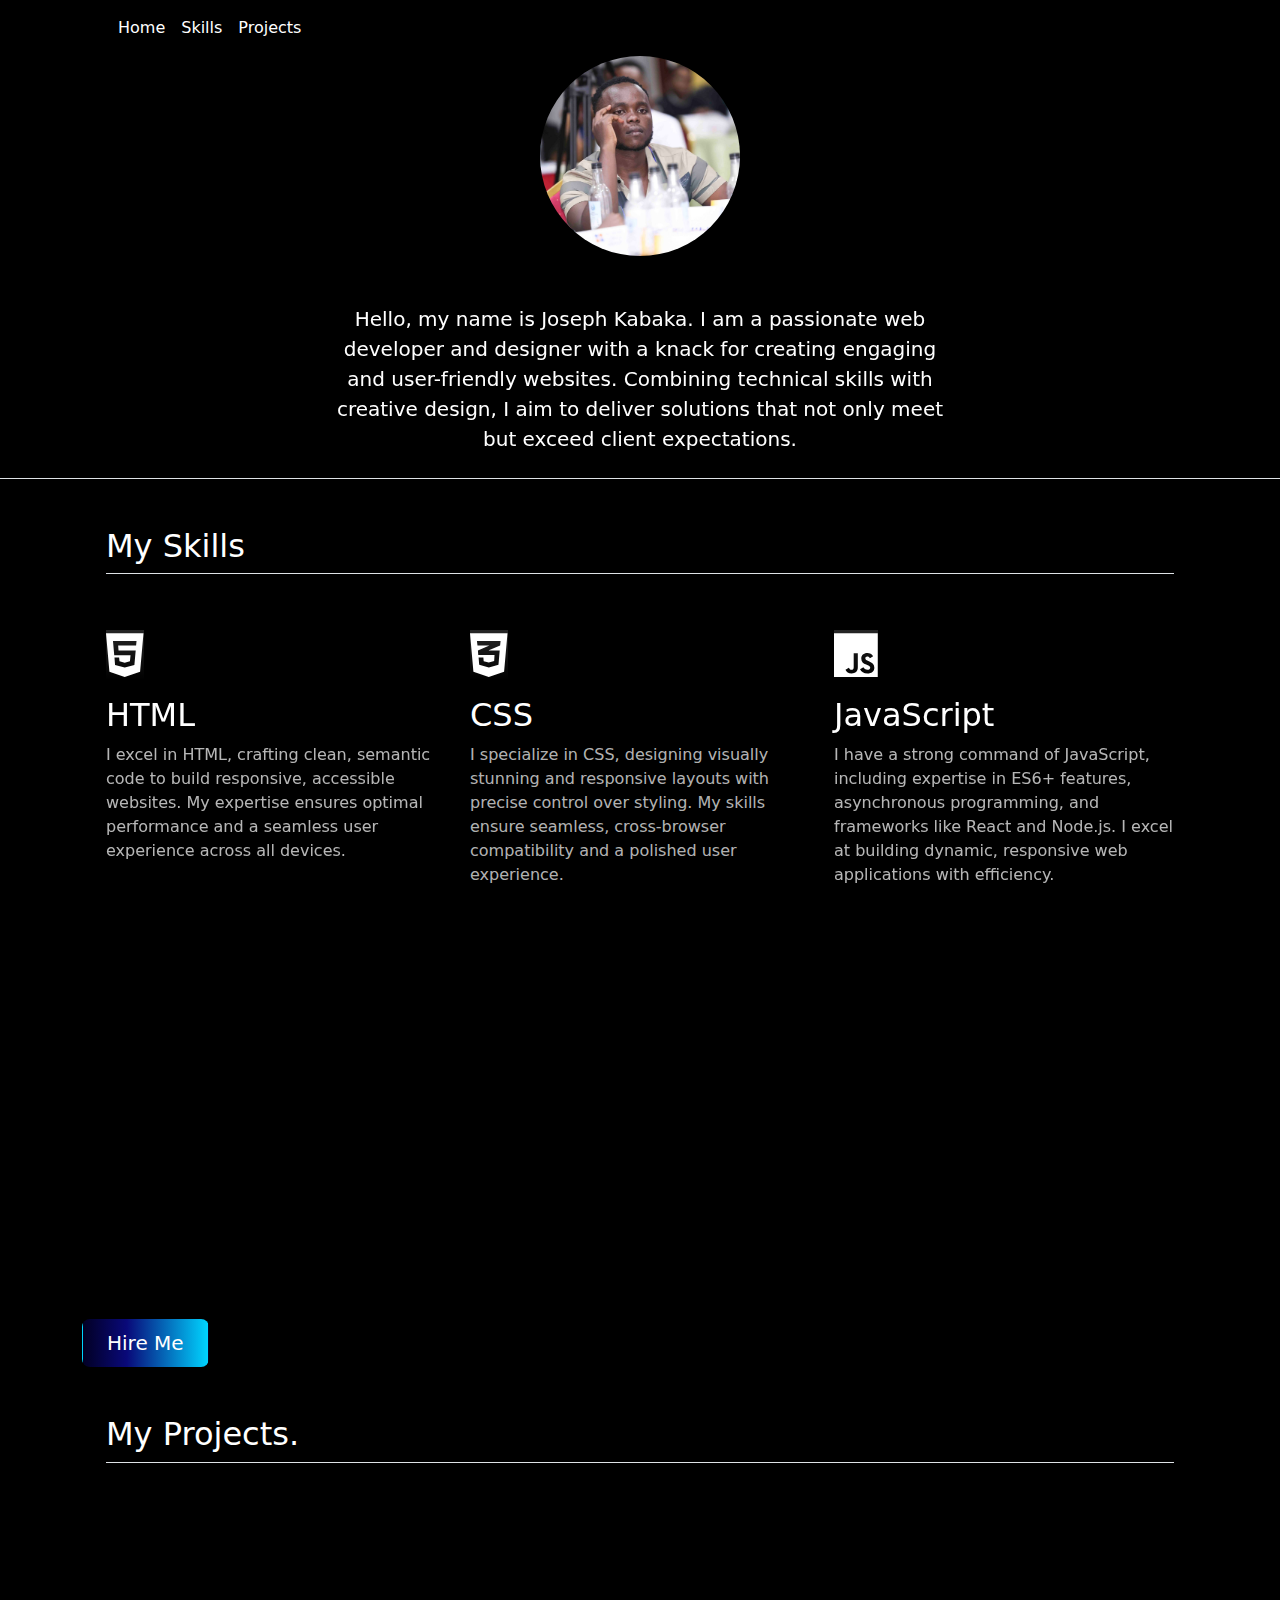
<file: index.html>
<!DOCTYPE html>
<html lang="en">
<head>
    <meta charset="UTF-8">
    
    <meta name="viewport" content="width=device-width, initial-scale=1.0">
    <link rel="stylesheet" href="https://cdnjs.cloudflare.com/ajax/libs/font-awesome/6.6.0/css/all.min.css" 
    integrity="sha512-Kc323vGBEqzTmouAECnVceyQqyqdsSiqLQISBL29aUW4U/M7pSPA/gEUZQqv1cwx4OnYxTxve5UMg5GT6L4JJg==" 
    crossorigin="anonymous" referrerpolicy="no-referrer" />
    <link rel=" icon" href="favicon.svg" type="image/svg+xml">
    <title>JosephKabaka</title>
    <link href="https://cdn.jsdelivr.net/npm/bootstrap@5.3.3/dist/css/bootstrap.min.css" rel="stylesheet" integrity="sha384-QWTKZyjpPEjISv5WaRU9OFeRpok6YctnYmDr5pNlyT2bRjXh0JMhjY6hW+ALEwIH" crossorigin="anonymous">
    
    <script src="https://cdn.jsdelivr.net/npm/bootstrap@5.3.3/dist/js/bootstrap.bundle.min.js" integrity="sha384-YvpcrYf0tY3lHB60NNkmXc5s9fDVZLESaAA55NDzOxhy9GkcIdslK1eN7N6jIeHz" crossorigin="anonymous"></script>
    <link href="https://unpkg.com/aos@2.3.1/dist/aos.css" rel="stylesheet">
    <link rel="stylesheet" href="style.css">
    
</head>
<body>
  <!-- navigation -->
    <div class="container ">
  <nav class="navbar navbar-expand-lg bg-body-transparent  text-primary nav-makeover">
  <div class="container-fluid  ">
    <a class="navbar-brand " href="#" style="color: white;"><i class="fa-solid fa-laptop" style="color: #ffffff;"></i></a>
    <button class="navbar-toggler" type="button" data-bs-toggle="collapse" data-bs-target="#navbarTogglerDemo02" aria-controls="navbarTogglerDemo02" aria-expanded="false" aria-label="Toggle navigation">
      <span ><i class="fa-solid fa-bars" style="color: #ffffff;"></i></span>
    </button>
    <div class="collapse navbar-collapse" id="navbarTogglerDemo02">
      <ul class="navbar-nav me-auto mb-2 mb-lg-0" style="color: white;">
        <li class="nav-item">
          <a class="nav-link active " aria-current="page" href="#" style="color: white;">Home</a>
        </li>
        <li class="nav-item">
          <a class="nav-link " href="./skills.html" style="color: white;">Skills</a>
        </li>
        <li class="nav-item">
          <a class="nav-link " href="./projects.html" style="color: white;">Projects</a>
        </li>
      </ul>
     
    </div>
  </div>
</nav>
</div>

<!-- introduction -->
 
<div class="container" style="overflow: hidden;">
  <!-- <div class="overflow-hidden" style="max-height: 30vh;"> -->
    <div class="container-fluid px-5 d-flex justify-content-center profilePic" style="height: 200px ; width: 200px; border-radius: 50%; background-image: url('JosephProfile.jpg');background-position: center;background-size: cover;background-repeat: no-repeat;" data-aos="fade-up" data-aos-duration="1500">
      
    </div>
  </div>
  <div class="px-4 pt-5  text-center border-bottom"  data-aos="fade-up" data-aos-duration="1500">
    
    <div class="col-lg-6 mx-auto">
      <p class="lead mb-4" style="color: white;">Hello, my name is Joseph Kabaka. I am a passionate web developer and designer with a knack for creating engaging and user-friendly websites. Combining technical skills with creative design, I aim to deliver solutions that not only meet but exceed client expectations.</p>

    </div>

  </div> 
</div>

<!-- my skills -->

<div class="container" style="overflow-x: hidden;">
  <div class="container px-4 py-5" id="featured-3">
    <h2 class="pb-2 border-bottom" style="color: white;">My Skills</h2>
    <div class="row g-4 py-5 row-cols-1 row-cols-lg-3" style="overflow-x: hidden;">
      <div class="feature col" data-aos="fade-right" data-aos-duration="1500">
        <div class="feature-icon d-inline-flex align-items-center justify-content-center  bg-gradient fs-2 mb-3">
          <svg xmlns="http://www.w3.org/2000/svg" height="50" viewBox="0 0 384 512"><!--!Font Awesome Free 6.6.0 by @fontawesome - https://fontawesome.com License - https://fontawesome.com/license/free Copyright 2024 Fonticons, Inc.--><path fill="#ffffff" d="M0 32l34.9 395.8L191.5 480l157.6-52.2L384 32H0zm308.2 127.9H124.4l4.1 49.4h175.6l-13.6 148.4-97.9 27v.3h-1.1l-98.7-27.3-6-75.8h47.7L138 320l53.5 14.5 53.7-14.5 6-62.2H84.3L71.5 112.2h241.1l-4.4 47.7z"/></svg>
        </div>
        <h3 class="fs-2 " style="color: white;">HTML</h3>
        <p style="color: rgba(255, 255, 255, 0.715);">I excel in HTML, crafting clean, semantic code to build responsive, accessible websites. My expertise ensures optimal performance and a seamless user experience across all devices.</p>
        <!-- <a href="#" class="icon-link">
          Call to action
          <svg class="bi"><use xlink:href="#chevron-right"></use></svg>
        </a> -->
      </div>
      <div class="feature col">
        <div class="feature-icon d-inline-flex align-items-center justify-content-center bg-gradient fs-2 mb-3">
          <svg xmlns="http://www.w3.org/2000/svg" height="50" viewBox="0 0 384 512"><!--!Font Awesome Free 6.6.0 by @fontawesome - https://fontawesome.com License - https://fontawesome.com/license/free Copyright 2024 Fonticons, Inc.--><path fill="#ffffff" d="M0 32l34.9 395.8L192 480l157.1-52.2L384 32H0zm313.1 80l-4.8 47.3L193 208.6l-.3 .1h111.5l-12.8 146.6-98.2 28.7-98.8-29.2-6.4-73.9h48.9l3.2 38.3 52.6 13.3 54.7-15.4 3.7-61.6-166.3-.5v-.1l-.2 .1-3.6-46.3L193.1 162l6.5-2.7H76.7L70.9 112h242.2z"/></svg>
        </div>
        <h3 class="fs-2 " style="color: #ffffff;">CSS</h3>
        <p style="color:rgba(255, 255, 255, 0.715) ;">I specialize in CSS, designing visually stunning and responsive layouts with precise control over styling. My skills ensure seamless, cross-browser compatibility and a polished user experience.</p>
        <!-- <a href="#" class="icon-link">
          Call to action
          <svg class="bi"><use xlink:href="#chevron-right"></use></svg>
        </a> -->
      </div>
      <div class="feature col" data-aos="fade-left" data-aos-duration="1500">
        <div class="feature-icon d-inline-flex align-items-center justify-content-center  bg-gradient fs-2 mb-3">
          <svg xmlns="http://www.w3.org/2000/svg" height="50" viewBox="0 0 448 512"><!--!Font Awesome Free 6.6.0 by @fontawesome - https://fontawesome.com License - https://fontawesome.com/license/free Copyright 2024 Fonticons, Inc.--><path fill="#ffffff" d="M0 32v448h448V32H0zm243.8 349.4c0 43.6-25.6 63.5-62.9 63.5-33.7 0-53.2-17.4-63.2-38.5l34.3-20.7c6.6 11.7 12.6 21.6 27.1 21.6 13.8 0 22.6-5.4 22.6-26.5V237.7h42.1v143.7zm99.6 63.5c-39.1 0-64.4-18.6-76.7-43l34.3-19.8c9 14.7 20.8 25.6 41.5 25.6 17.4 0 28.6-8.7 28.6-20.8 0-14.4-11.4-19.5-30.7-28l-10.5-4.5c-30.4-12.9-50.5-29.2-50.5-63.5 0-31.6 24.1-55.6 61.6-55.6 26.8 0 46 9.3 59.8 33.7L368 290c-7.2-12.9-15-18-27.1-18-12.3 0-20.1 7.8-20.1 18 0 12.6 7.8 17.7 25.9 25.6l10.5 4.5c35.8 15.3 55.9 31 55.9 66.2 0 37.8-29.8 58.6-69.7 58.6z"/></svg>
        </div>
        <h3 class="fs-2 " style="color: #ffffff;">JavaScript</h3>
        <p style="color:rgba(255, 255, 255, 0.715) ;">I have a strong command of JavaScript, including expertise in ES6+ features, asynchronous programming, and frameworks like React and Node.js. I excel at building dynamic, responsive web applications with efficiency.</p>
        <!-- <a href="#" class="icon-link">
          Call to action
          <svg class="bi"><use xlink:href="#chevron-right"></use></svg>
        </a> -->
      </div>
      <div class="feature col" data-aos="fade-left" data-aos-duration="1500">
        <div class="feature-icon d-inline-flex align-items-center justify-content-center  bg-gradient fs-2 mb-3">
          <svg xmlns="http://www.w3.org/2000/svg" height="50" viewBox="0 0 448 512"><path fill="#ffffff" d="M224 508c-6.7 0-13.5-1.8-19.4-5.2l-61.7-36.5c-9.2-5.2-4.7-7-1.7-8 12.3-4.3 14.8-5.2 27.9-12.7 1.4-.8 3.2-.5 4.6 .4l47.4 28.1c1.7 1 4.1 1 5.7 0l184.7-106.6c1.7-1 2.8-3 2.8-5V149.3c0-2.1-1.1-4-2.9-5.1L226.8 37.7c-1.7-1-4-1-5.7 0L36.6 144.3c-1.8 1-2.9 3-2.9 5.1v213.1c0 2 1.1 4 2.9 4.9l50.6 29.2c27.5 13.7 44.3-2.4 44.3-18.7V167.5c0-3 2.4-5.3 5.4-5.3h23.4c2.9 0 5.4 2.3 5.4 5.3V378c0 36.6-20 57.6-54.7 57.6-10.7 0-19.1 0-42.5-11.6l-48.4-27.9C8.1 389.2 .7 376.3 .7 362.4V149.3c0-13.8 7.4-26.8 19.4-33.7L204.6 9c11.7-6.6 27.2-6.6 38.8 0l184.7 106.7c12 6.9 19.4 19.8 19.4 33.7v213.1c0 13.8-7.4 26.7-19.4 33.7L243.4 502.8c-5.9 3.4-12.6 5.2-19.4 5.2zm149.1-210.1c0-39.9-27-50.5-83.7-58-57.4-7.6-63.2-11.5-63.2-24.9 0-11.1 4.9-25.9 47.4-25.9 37.9 0 51.9 8.2 57.7 33.8 .5 2.4 2.7 4.2 5.2 4.2h24c1.5 0 2.9-.6 3.9-1.7s1.5-2.6 1.4-4.1c-3.7-44.1-33-64.6-92.2-64.6-52.7 0-84.1 22.2-84.1 59.5 0 40.4 31.3 51.6 81.8 56.6 60.5 5.9 65.2 14.8 65.2 26.7 0 20.6-16.6 29.4-55.5 29.4-48.9 0-59.6-12.3-63.2-36.6-.4-2.6-2.6-4.5-5.3-4.5h-23.9c-3 0-5.3 2.4-5.3 5.3 0 31.1 16.9 68.2 97.8 68.2 58.4-.1 92-23.2 92-63.4z"/></svg>
        </div>
        <h3 class="fs-2 " style="color: #ffffff;">NodeJS</h3>
        <p style="color:rgba(255, 255, 255, 0.715) ;">I am learning Node.js and Express.js to become a full-stack developer. I am building skills in server-side scripting, REST API development, middleware, authentication, database integration, and optimizing performance for scalable web applications.</p>
        <!-- <a href="#" class="icon-link">
          Call to action
          <svg class="bi"><use xlink:href="#chevron-right"></use></svg>
        </a> -->
      </div>
    </div>
  </div>
  <div class="d-grid gap-2 d-md-flex justify-content-md-start">
    <button id="hireMeBtn" type="button" class="btn  btn-lg px-4 me-md-2" style="background: linear-gradient(90deg, rgba(2,0,36,1) 0%, rgba(9,9,121,1) 35%, rgba(0,212,255,1) 100%); color: white;"> Hire Me</button>
    <script>
      document.getElementById("hireMeBtn").addEventListener("click",function ()
      {
        window.location.href="./contactMe.html";
      });
    </script>
    
</div>

<!-- Projects -->
<div  class="container col-xxl-8 px-4 py-5" style="overflow-x: hidden;" >
  <h2 class="pb-2 border-bottom" style="color: white;">My Projects.</h2>

  <!-- TourAgency -->

  <div class="row flex-lg-row-reverse align-items-center g-5 py-5" data-aos="fade-right" data-aos-duration="1500">
    <h4 class="pb-2 " style="color: white;"><i class="fa-solid fa-plane"></i>  Tour Agency</h4>
    <div class="col-lg-6">
      
      <p class="lead" style="color:rgba(255, 255, 255, 0.715) ;">
        
        Tika Tours offers an exceptional travel experience with customized packages, exciting destinations, and expert guides. Our user-friendly website highlights exclusive deals, customer reviews, local attractions, and easy online booking. Explore with Tika Tours!</p>
      <div class="d-grid gap-2 d-md-flex justify-content-md-start">
        <button id="tikaToursBtn" type="button" class="btn  btn-lg px-4 me-md-2" style="background: linear-gradient(90deg, rgba(2,0,36,1) 0%, rgba(9,9,121,1) 35%, rgba(0,212,255,1) 100%); color: white;"> Find Out</button>
        <script>
          document.getElementById("tikaToursBtn").addEventListener("click",function ()
          {
            window.location.href="https://josephkabaka.github.io/TikaTours/";
          });
        </script>
      </div>
    </div>
    <div class="col-10 col-sm-8 col-lg-6">
      <img src="fiveZebra.jpg" class="d-block mx-lg-auto img-fluid" alt="diceGame Images" width="100%" height="100%" loading="lazy">
    </div>

  </div>
         <!-- Hotel website -->
         <div class="row flex-lg-row-reverse align-items-center g-5 py-5" data-aos="fade-left" data-aos-duration="1500">
          <h4 class="pb-2 " style="color: white;"><i class="fa-solid fa-hotel" style="color: #ffffff;"></i>  Hotel Website</h4>
          <div class="col-lg-6">
            
            <p class="lead" style="color:rgba(255, 255, 255, 0.715) ;">
              
              The hotel website offers a seamless booking experience with detailed room descriptions, high-quality images, and customer reviews. It also features a user-friendly interface that highlights amenities, special offers, and local attractions.</p>
            <div class="d-grid gap-2 d-md-flex justify-content-md-start">
              <button id="hotelBtn" type="button" class="btn  btn-lg px-4 me-md-2" style="background: linear-gradient(90deg, rgba(2,0,36,1) 0%, rgba(9,9,121,1) 35%, rgba(0,212,255,1) 100%); color: white;"> Find Out</button>
              <script>
                document.getElementById("hotelBtn").addEventListener("click",function ()
                {
                  window.location.href="https://josephkabaka.github.io/newHotelSiteBot/";
                });
              </script>
            </div>
          </div>
          <div class="col-10 col-sm-8 col-lg-6">
            <img src="pool.jpg" class="d-block mx-lg-auto img-fluid" alt="diceGame Images" width="100%" height="100%" loading="lazy">
          </div>
      
        </div>
        <!-- calculatorProject -->

        <!-- weatherApp -->
        <div class="row flex-lg-row-reverse align-items-center g-5 py-5" data-aos="fade-right" data-aos-duration="1500">
          <h4 class="pb-2 " style="color: white;"><i class="fa-solid fa-poo-storm" style="color: #ffffff;"></i> Find Your Weather Site</h4>

          <div class="col-lg-6">
            
            <p class="lead" style="color:rgba(255, 255, 255, 0.715) ;">
              The weather web app offers real-time updates on local and global weather conditions. With a user-friendly interface, users can input a city name to retrieve recorded weather data, including temperature, humidity, and wind speed. The app also provides radar maps and alerts for severe weather events. Customizable features allow users to save favorite locations, enhancing daily planning and awareness of changing weather patterns. Its goal is to keep users informed and prepared, no matter where they are</p>
            <div class="d-grid gap-2 d-md-flex justify-content-md-start">
              <button id="diceBtn" type="button" class="btn  btn-lg px-4 me-md-2" style="background: linear-gradient(90deg, rgba(2,0,36,1) 0%, rgba(9,9,121,1) 35%, rgba(0,212,255,1) 100%); color: white;"> Find Out</button>
              <script>
                document.getElementById("diceBtn").addEventListener("click",function ()
                {
                  window.location.href="https://josephkabaka.github.io/newWeatherAppBot/";
                });
              </script>
            </div>
          </div>
          <div class="col-10 col-sm-8 col-lg-6">
            <img src="sun.jpg" class="d-block mx-lg-auto img-fluid" alt="diceGame Images" width="100%" height="100%" loading="lazy">
          </div>

        </div>

         <!-- Dice game -->

  <div class="row flex-lg-row-reverse align-items-center g-5 py-5" data-aos="fade-left" data-aos-duration="1500">
    <h4 class="pb-2 " style="color: white;"><i class="fa-solid fa-dice" style="color: #ffffff;"></i> Dice Game</h4>
    <div class="col-10 col-sm-8 col-lg-6">
      <img src="diceGame1.jpg" class="d-block mx-lg-auto img-fluid" alt="diceGame Images" width="100%" height="100%" loading="lazy">
    </div>
    <div class="col-lg-6">
      
      <p class="lead" style="color:rgba(255, 255, 255, 0.715) ;">
        Discover the excitement of our dice game website, where two players compete in a thrilling, fast-paced challenge. Each player rolls virtual dice, with outcomes determined purely by chance, ensuring a fair and instant result. With its user-friendly design and dynamic gameplay, the site offers quick, engaging fun perfect for casual play or competitive matches. Enjoy the simplicity and unpredictability of each roll in this addictive and entertaining game.</p>
      <div class="d-grid gap-2 d-md-flex justify-content-md-start">
        <button id="diceBtn" type="button" class="btn  btn-lg px-4 me-md-2" style="background: linear-gradient(90deg, rgba(2,0,36,1) 0%, rgba(9,9,121,1) 35%, rgba(0,212,255,1) 100%); color: white;"> Find Out</button>
        <script>
          document.getElementById("diceBtn").addEventListener("click",function ()
          {
            window.location.href="https://josephkabaka.github.io/newWeatherAppBot/";
          });
        </script>
      </div>
    </div>
  </div>
  

        <!-- Music Instruments -->
  <div class="row flex-lg-row-reverse align-items-center g-5 py-5" data-aos="fade-right" data-aos-duration="1500">
    <h4 class="pb-2 " style="color: white;"> <i class="fa-solid fa-drum" style="color: #ffffff;"></i> Music Instruments</h4>
    <div class="col-lg-6">
      
      <p class="lead" style="color:rgba(255, 255, 255, 0.715) ;">
        
     Explore our musical drumming website where you can click on virtual drum pads to produce high-quality sounds. Create your own beats effortlessly with an intuitive interface and immersive audio experience. Perfect for drumming enthusiasts and music lovers alike, it's a fun and engaging way to unleash your rhythmic creativity.</p>
      <div class="d-grid gap-2 d-md-flex justify-content-md-start">
        <button id="drumsBtn" type="button" class="btn  btn-lg px-4 me-md-2" style="background: linear-gradient(90deg, rgba(2,0,36,1) 0%, rgba(9,9,121,1) 35%, rgba(0,212,255,1) 100%); color: white;"> <a href="./projects/Drum+Kit+Starting+Files/index.html" style="color: white; text-decoration: none;">Find Out</a></button>
        <script>
          document.getElementById("drumsBtn").addEventListener("click",function ()
          {
            window.location.href="https://josephkabaka.github.io/newDrumSetBot/";
          });
        </script>
      </div>
    </div>
    <div class="col-10 col-sm-8 col-lg-6">
      <img src="drums.jpg" class="d-block mx-lg-auto img-fluid" alt="diceGame Images" width="100%" height="100%" loading="lazy">
    </div>

  </div>

  
         <!-- more projects btn -->
  <div class="d-grid gap-2 d-md-flex justify-content-md-start justify-content-lg-center" data-aos="fade-left" data-aos-duration="1500" >
    <button id="moreProjectsBtn" type="button" class="btn  btn-lg px-4 me-md-2" style="background: linear-gradient(90deg, rgba(2,0,36,1) 0%, rgba(9,9,121,1) 35%, rgba(0,212,255,1) 100%); color: white;">View All Projects <svg xmlns="http://www.w3.org/2000/svg" width="30" height="20" fill="currentColor" class="bi bi-arrow-down" viewBox="0 0 16 16">
      <path  fill-rule="evenodd" d="M8 1a.5.5 0 0 1 .5.5v11.793l3.146-3.147a.5.5 0 0 1 .708.708l-4 4a.5.5 0 0 1-.708 0l-4-4a.5.5 0 0 1 .708-.708L7.5 13.293V1.5A.5.5 0 0 1 8 1"/>
    </svg></button>
    <script>
      document.getElementById("moreProjectsBtn").addEventListener("click",function ()
      {
        window.location.href="./projects.html";
      });
    </script>
    
  </div>
</div>

<!-- footer -->
<footer class="d-flex flex-wrap justify-content-between align-items-center py-4 my-4 px-4 border-top ">
  <div class="col-md-4 d-flex align-items-center">
    <a href="/" class="mb-3 me-2 mb-md-0 text-body-secondary text-decoration-none lh-1">
      <svg class="bi" width="30" height="24"><use xlink:href="#bootstrap"></use></svg>
    </a>
    <span class="mb-3 mb-md-0 " style="color: #ffffff;">© 2024 Company, Inc</span>
  </div>

  <ul class="nav col-md-4 justify-content-end  list-unstyled d-flex">
    <li class="ms-3"><a  href="https://x.com/mshighati006?s=09" style="color: #ffffff;" target="_blank "><svg xmlns="http://www.w3.org/2000/svg" height="20"viewBox="0 0 512 512"><!--!Font Awesome Free 6.6.0 by @fontawesome - https://fontawesome.com License - https://fontawesome.com/license/free Copyright 2024 Fonticons, Inc.--><path fill="#ffffff" d="M389.2 48h70.6L305.6 224.2 487 464H345L233.7 318.6 106.5 464H35.8L200.7 275.5 26.8 48H172.4L272.9 180.9 389.2 48zM364.4 421.8h39.1L151.1 88h-42L364.4 421.8z"/></svg></a></li>
    <li class="ms-3"><a href="https://www.instagram.com/just_.makeri_ /" target="_blank">
      <svg xmlns="http://www.w3.org/2000/svg" height="20" viewBox="0 0 448 512"><!--!Font Awesome Free 6.6.0 by @fontawesome - https://fontawesome.com License - https://fontawesome.com/license/free Copyright 2024 Fonticons, Inc.--><path fill="#ffffff" d="M224.1 141c-63.6 0-114.9 51.3-114.9 114.9s51.3 114.9 114.9 114.9S339 319.5 339 255.9 287.7 141 224.1 141zm0 189.6c-41.1 0-74.7-33.5-74.7-74.7s33.5-74.7 74.7-74.7 74.7 33.5 74.7 74.7-33.6 74.7-74.7 74.7zm146.4-194.3c0 14.9-12 26.8-26.8 26.8-14.9 0-26.8-12-26.8-26.8s12-26.8 26.8-26.8 26.8 12 26.8 26.8zm76.1 27.2c-1.7-35.9-9.9-67.7-36.2-93.9-26.2-26.2-58-34.4-93.9-36.2-37-2.1-147.9-2.1-184.9 0-35.8 1.7-67.6 9.9-93.9 36.1s-34.4 58-36.2 93.9c-2.1 37-2.1 147.9 0 184.9 1.7 35.9 9.9 67.7 36.2 93.9s58 34.4 93.9 36.2c37 2.1 147.9 2.1 184.9 0 35.9-1.7 67.7-9.9 93.9-36.2 26.2-26.2 34.4-58 36.2-93.9 2.1-37 2.1-147.8 0-184.8zM398.8 388c-7.8 19.6-22.9 34.7-42.6 42.6-29.5 11.7-99.5 9-132.1 9s-102.7 2.6-132.1-9c-19.6-7.8-34.7-22.9-42.6-42.6-11.7-29.5-9-99.5-9-132.1s-2.6-102.7 9-132.1c7.8-19.6 22.9-34.7 42.6-42.6 29.5-11.7 99.5-9 132.1-9s102.7-2.6 132.1 9c19.6 7.8 34.7 22.9 42.6 42.6 11.7 29.5 9 99.5 9 132.1s2.7 102.7-9 132.1z"/></svg>
    </a></li>
    <li class="ms-3 "><a  href="https://www.facebook.com/share/G6uDtryeR8YxyUaB/?mibextid=qi2Omg " target="_blank">
      <svg xmlns="http://www.w3.org/2000/svg" height="20" viewBox="0 0 320 512"><!--!Font Awesome Free 6.6.0 by @fontawesome - https://fontawesome.com License - https://fontawesome.com/license/free Copyright 2024 Fonticons, Inc.--><path fill="#ffffff" d="M80 299.3V512H196V299.3h86.5l18-97.8H196V166.9c0-51.7 20.3-71.5 72.7-71.5c16.3 0 29.4 .4 37 1.2V7.9C291.4 4 256.4 0 236.2 0C129.3 0 80 50.5 80 159.4v42.1H14v97.8H80z"/></svg>
    </a></li>
  </ul>
</footer>

</body>
<script src="https://unpkg.com/aos@2.3.1/dist/aos.js"></script>
<script>
    AOS.init({
      offset: 80,           // Smaller offset
  duration: 1000,       // Customize duration
  easing: 'ease-in-out', // Smoother easing
  once: true 
    });
  </script>
</html>
</file>
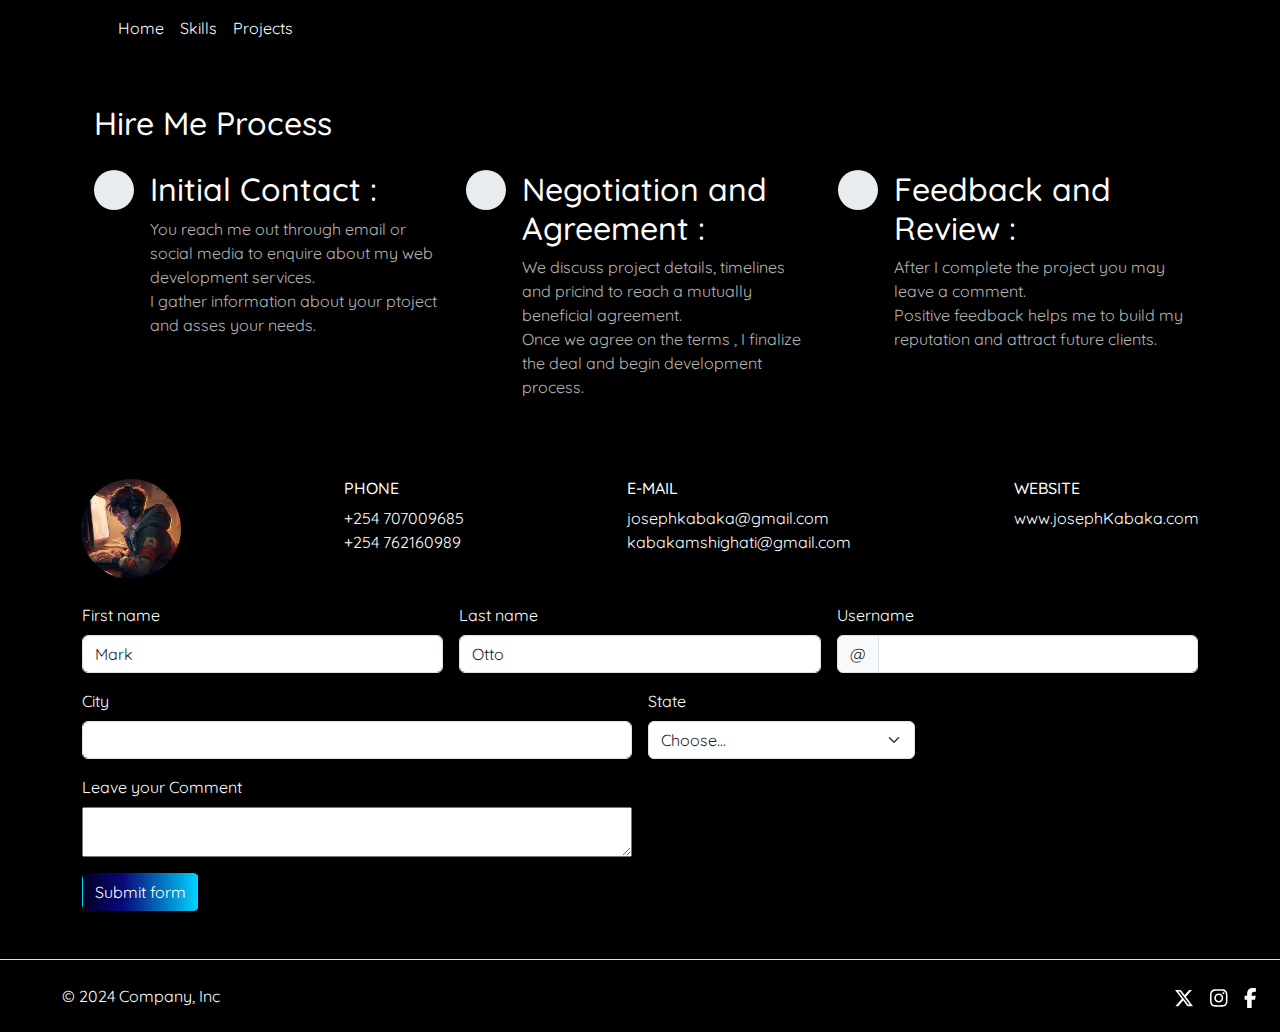
<file: contactMe.html>
<!DOCTYPE html>
<html lang="en">
<head>
    <meta charset="UTF-8">
    <meta name="viewport" content="width=device-width, initial-scale=1.0">
    <link rel="stylesheet" href="https://cdnjs.cloudflare.com/ajax/libs/font-awesome/6.6.0/css/all.min.css" 
    integrity="sha512-Kc323vGBEqzTmouAECnVceyQqyqdsSiqLQISBL29aUW4U/M7pSPA/gEUZQqv1cwx4OnYxTxve5UMg5GT6L4JJg==" 
    crossorigin="anonymous" referrerpolicy="no-referrer" />
    <link rel=" icon" href="favicon.svg" type="image/svg+xml">
    <link rel="preconnect" href="https://fonts.googleapis.com">
    <link rel="preconnect" href="https://fonts.gstatic.com" crossorigin>
    <link href="https://fonts.googleapis.com/css2?family=Montserrat:ital,wght@0,100..900;1,100..900&family=Playfair+Display:ital,wght@0,400..900;1,400..900&family=Playwrite+AR:wght@100..400&family=Playwrite+HR:wght@100..400&family=Quicksand:wght@300..700&family=Roboto+Flex:opsz,wght@8..144,100..1000&display=swap" rel="stylesheet">
    <title>HireMe</title>
    <link href="https://cdn.jsdelivr.net/npm/bootstrap@5.3.3/dist/css/bootstrap.min.css" rel="stylesheet" integrity="sha384-QWTKZyjpPEjISv5WaRU9OFeRpok6YctnYmDr5pNlyT2bRjXh0JMhjY6hW+ALEwIH" crossorigin="anonymous">
    <link rel="stylesheet" href="contactMe.css">
    <script src="https://cdn.jsdelivr.net/npm/bootstrap@5.3.3/dist/js/bootstrap.bundle.min.js" integrity="sha384-YvpcrYf0tY3lHB60NNkmXc5s9fDVZLESaAA55NDzOxhy9GkcIdslK1eN7N6jIeHz" crossorigin="anonymous"></script>
     
</head>
<body>
    <div class="container ">
        <nav class="navbar navbar-expand-lg bg-body-transparent  text-primary nav-makeover">
        <div class="container-fluid  ">
          <a class="navbar-brand " href="#" style="color: white;"><i class="fa-solid fa-laptop" style="color: #ffffff;"></i></a>
          <button class="navbar-toggler" type="button" data-bs-toggle="collapse" data-bs-target="#navbarTogglerDemo02" aria-controls="navbarTogglerDemo02" aria-expanded="false" aria-label="Toggle navigation">
            <span ><i class="fa-solid fa-bars" style="color: #ffffff;"></i></span>
          </button>
          <div class="collapse navbar-collapse" id="navbarTogglerDemo02">
            <ul class="navbar-nav me-auto mb-2 mb-lg-0" style="color: white;">
              <li class="nav-item">
                <a class="nav-link active " aria-current="page" href="./index.html" style="color: white;">Home</a>
              </li>
              <li class="nav-item">
                <a class="nav-link " href="./skills.html" style="color: white;">Skills</a>
              </li>
              <li class="nav-item">
                <a class="nav-link " href="./projects.html" style="color: white;">Projects</a>
              </li>
            </ul>
           
          </div>
        </div>
      </nav>
      </div>

      <!-- hiringProcess -->

      <div class="container px-4 py-5" id="hanging-icons">
        <h2 class="pb-1 " style="color: #ffffff;">Hire Me Process</h2>
         <!-- stage1 -->
        <div class="row g-4 py-3 row-cols-1 row-cols-lg-3">
          <div class="col d-flex align-items-start">
            
            <div class=" text-body-emphasis bg-body-secondary d-inline-flex align-items-center justify-content-center fs-4 flex-shrink-0 me-3" style="width: 40px; height: 40px; border-radius: 50%;">
                <i class="fa-solid fa-1" style="color:black; "></i>
               
            </div>
            
        
            <div>
              <h3 class="fs-2 " style="color: #ffffff;">Initial Contact :</h3>
              <p style="color: rgba(255, 255, 255, 0.715);">You reach me out through email or social media to enquire about my web development services. <br> I gather information about your ptoject and asses your needs.</p>
           
            </div>
          </div>
          <div class="col d-flex align-items-start">
            <div class=" text-body-emphasis bg-body-secondary d-inline-flex align-items-center justify-content-center fs-4 flex-shrink-0 me-3"style="width: 40px; height: 40px; border-radius: 50%;">
                <i class="fa-solid fa-2" style="color:black;"></i>
            </div>
            <div>
              <h3 class="fs-2 "style="color: #ffffff;">Negotiation and Agreement :</h3>
              <p style="color: rgba(255, 255, 255, 0.715);">We discuss project details, timelines and pricind to reach a mutually beneficial agreement. <br>Once we agree on the terms , I finalize the deal and begin development process. </Br></p>
          
            </div>
          </div>
          <div class="col d-flex align-items-start">
            <div class=" text-body-emphasis bg-body-secondary d-inline-flex align-items-center justify-content-center fs-4 flex-shrink-0 me-3"style="width: 40px; height: 40px; border-radius: 50%;">
                <i class="fa-solid fa-3" style="color:black;"></i>
            </div>
            <div>
              <h3 class="fs-2 "style="color: #ffffff; font-family: Quicksand, sans-serif;">Feedback and Review :</h3>
              <p style="color: rgba(255, 255, 255, 0.715);">After I complete the project you may leave a comment. <br> Positive feedback helps me to build my reputation and attract future clients.</p>

            </div>
          </div>
        </div>
      </div>

      <div class="contactMe" >

        <div >
            <img src="./Gamers.jpg"  alt="Example image" width="100" height="100" loading="lazy" style="border-radius: 50%;">
          </div>
          <div class="phone" >
            <h6 style="color: #ffffff;"><i class="fa-solid fa-phone" style="color: #ffffff;"></i> PHONE</h6>
            <p style="color: #ffffff;">+254 707009685 <br>
            +254 762160989</p>
          </div>
          <div class="email">
           <h6 style="color: #ffffff;"><i class="fa-solid fa-envelope"></i> E-MAIL</h6>
           <p style="color: #ffffff;"><a href="mailto:josephkabaka@gmail.com">josephkabaka@gmail.com</a><br><a href="mailto:josephkabaka@gmail.com">kabakamshighati@gmail.com</a></p>
          </div>
          <div class="website">
            <h6 style="color: #ffffff;"><i class="fa-solid fa-laptop" style="color: #ffffff;"></i> WEBSITE</h6>
            <a href="./index.html">www.josephKabaka.com</a>
          </div>
      </div>

      <!-- form -->
       <div class="container py-4">
      <form class="row g-3">
        <div class="col-md-4">
          <label for="validationDefault01" class="form-label" style="color: #ffffff;">First name</label>
          <input type="text" class="form-control" id="validationDefault01" value="Mark" required>
        </div>
        <div class="col-md-4">
          <label for="validationDefault02" class="form-label"style="color: #ffffff;">Last name</label>
          <input type="text" class="form-control" id="validationDefault02" value="Otto" required>
        </div>
        <div class="col-md-4">
          <label for="validationDefaultUsername" class="form-label"style="color: #ffffff;">Username</label>
          <div class="input-group">
            <span class="input-group-text" id="inputGroupPrepend2">@</span>
            <input type="text" class="form-control" id="validationDefaultUsername" aria-describedby="inputGroupPrepend2" required>
          </div>
        </div>
        <div class="col-md-6">
          <label for="validationDefault03" class="form-label"style="color: #ffffff;">City</label>
          <input type="text" class="form-control" id="validationDefault03" required>
        </div>
        <div class="col-md-3">
          <label for="validationDefault04" class="form-label" style="color: #ffffff;">State</label>
          <select class="form-select" id="validationDefault04" required>
            <option selected disabled value="">Choose...</option>
            <option>Kenya</option>
            <option>Uganda</option>
            <option>Tanzania</option>
            <option>Rwanda</option>
            <option>Rest Of The World</option>
            
          </select>
        </div>
        <div class="col-md-6 col-lg-6">
            <label for="validationDefault02"class="form-label" style="color: #ffffff;">Leave your Comment </label>
            <textarea name="ftextArea" id="validationDefault02" style="display: block; width: 100%;" required ></textarea>
        </div>

        <div class="col-12">
          <button class="btn " type="submit"style="background: linear-gradient(90deg, rgba(2,0,36,1) 0%, rgba(9,9,121,1) 35%, rgba(0,212,255,1) 100%); color: white;">Submit form</button>
        </div>
      </form>
    </div>

    <!-- footer -->

    <footer class="d-flex flex-wrap justify-content-between align-items-center py-4 my-4 px-4 border-top ">
        <div class="col-md-4 d-flex align-items-center">
          <a href="/" class="mb-3 me-2 mb-md-0 text-body-secondary text-decoration-none lh-1">
            <svg class="bi" width="30" height="24"><use xlink:href="#bootstrap"></use></svg>
          </a>
          <span class="mb-3 mb-md-0 " style="color: #ffffff;">© 2024 Company, Inc</span>
        </div>
      
        <ul class="nav col-md-4 justify-content-end  list-unstyled d-flex">
          <li class="ms-3"><a  href="#" style="color: #ffffff;"><svg xmlns="http://www.w3.org/2000/svg" height="20"viewBox="0 0 512 512"><!--!Font Awesome Free 6.6.0 by @fontawesome - https://fontawesome.com License - https://fontawesome.com/license/free Copyright 2024 Fonticons, Inc.--><path fill="#ffffff" d="M389.2 48h70.6L305.6 224.2 487 464H345L233.7 318.6 106.5 464H35.8L200.7 275.5 26.8 48H172.4L272.9 180.9 389.2 48zM364.4 421.8h39.1L151.1 88h-42L364.4 421.8z"/></svg></a></li>
          <li class="ms-3"><a href="#">
            <svg xmlns="http://www.w3.org/2000/svg" height="20" viewBox="0 0 448 512"><!--!Font Awesome Free 6.6.0 by @fontawesome - https://fontawesome.com License - https://fontawesome.com/license/free Copyright 2024 Fonticons, Inc.--><path fill="#ffffff" d="M224.1 141c-63.6 0-114.9 51.3-114.9 114.9s51.3 114.9 114.9 114.9S339 319.5 339 255.9 287.7 141 224.1 141zm0 189.6c-41.1 0-74.7-33.5-74.7-74.7s33.5-74.7 74.7-74.7 74.7 33.5 74.7 74.7-33.6 74.7-74.7 74.7zm146.4-194.3c0 14.9-12 26.8-26.8 26.8-14.9 0-26.8-12-26.8-26.8s12-26.8 26.8-26.8 26.8 12 26.8 26.8zm76.1 27.2c-1.7-35.9-9.9-67.7-36.2-93.9-26.2-26.2-58-34.4-93.9-36.2-37-2.1-147.9-2.1-184.9 0-35.8 1.7-67.6 9.9-93.9 36.1s-34.4 58-36.2 93.9c-2.1 37-2.1 147.9 0 184.9 1.7 35.9 9.9 67.7 36.2 93.9s58 34.4 93.9 36.2c37 2.1 147.9 2.1 184.9 0 35.9-1.7 67.7-9.9 93.9-36.2 26.2-26.2 34.4-58 36.2-93.9 2.1-37 2.1-147.8 0-184.8zM398.8 388c-7.8 19.6-22.9 34.7-42.6 42.6-29.5 11.7-99.5 9-132.1 9s-102.7 2.6-132.1-9c-19.6-7.8-34.7-22.9-42.6-42.6-11.7-29.5-9-99.5-9-132.1s-2.6-102.7 9-132.1c7.8-19.6 22.9-34.7 42.6-42.6 29.5-11.7 99.5-9 132.1-9s102.7-2.6 132.1 9c19.6 7.8 34.7 22.9 42.6 42.6 11.7 29.5 9 99.5 9 132.1s2.7 102.7-9 132.1z"/></svg>
          </a></li>
          <li class="ms-3 "><a  href="#">
            <svg xmlns="http://www.w3.org/2000/svg" height="20" viewBox="0 0 320 512"><!--!Font Awesome Free 6.6.0 by @fontawesome - https://fontawesome.com License - https://fontawesome.com/license/free Copyright 2024 Fonticons, Inc.--><path fill="#ffffff" d="M80 299.3V512H196V299.3h86.5l18-97.8H196V166.9c0-51.7 20.3-71.5 72.7-71.5c16.3 0 29.4 .4 37 1.2V7.9C291.4 4 256.4 0 236.2 0C129.3 0 80 50.5 80 159.4v42.1H14v97.8H80z"/></svg>
          </a></li>
        </ul>
      </footer>
</body>
</html>
</file>
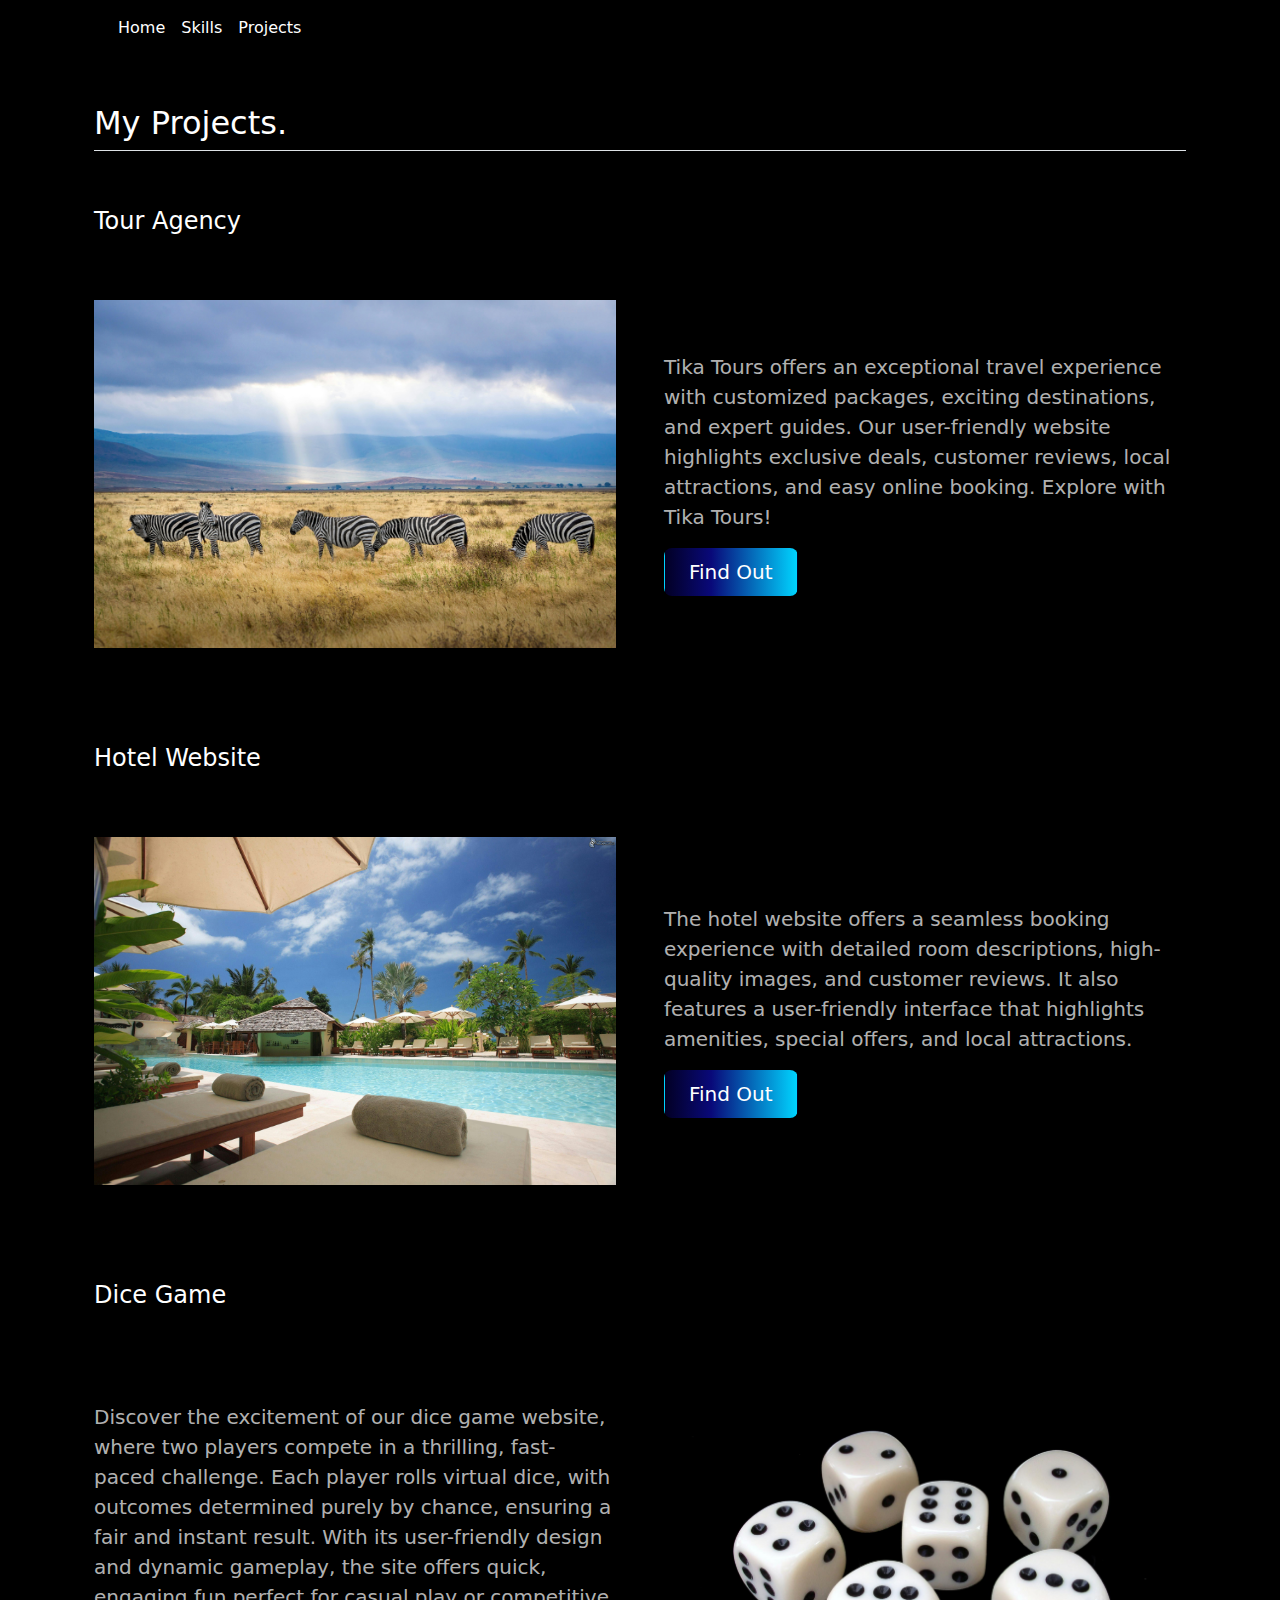
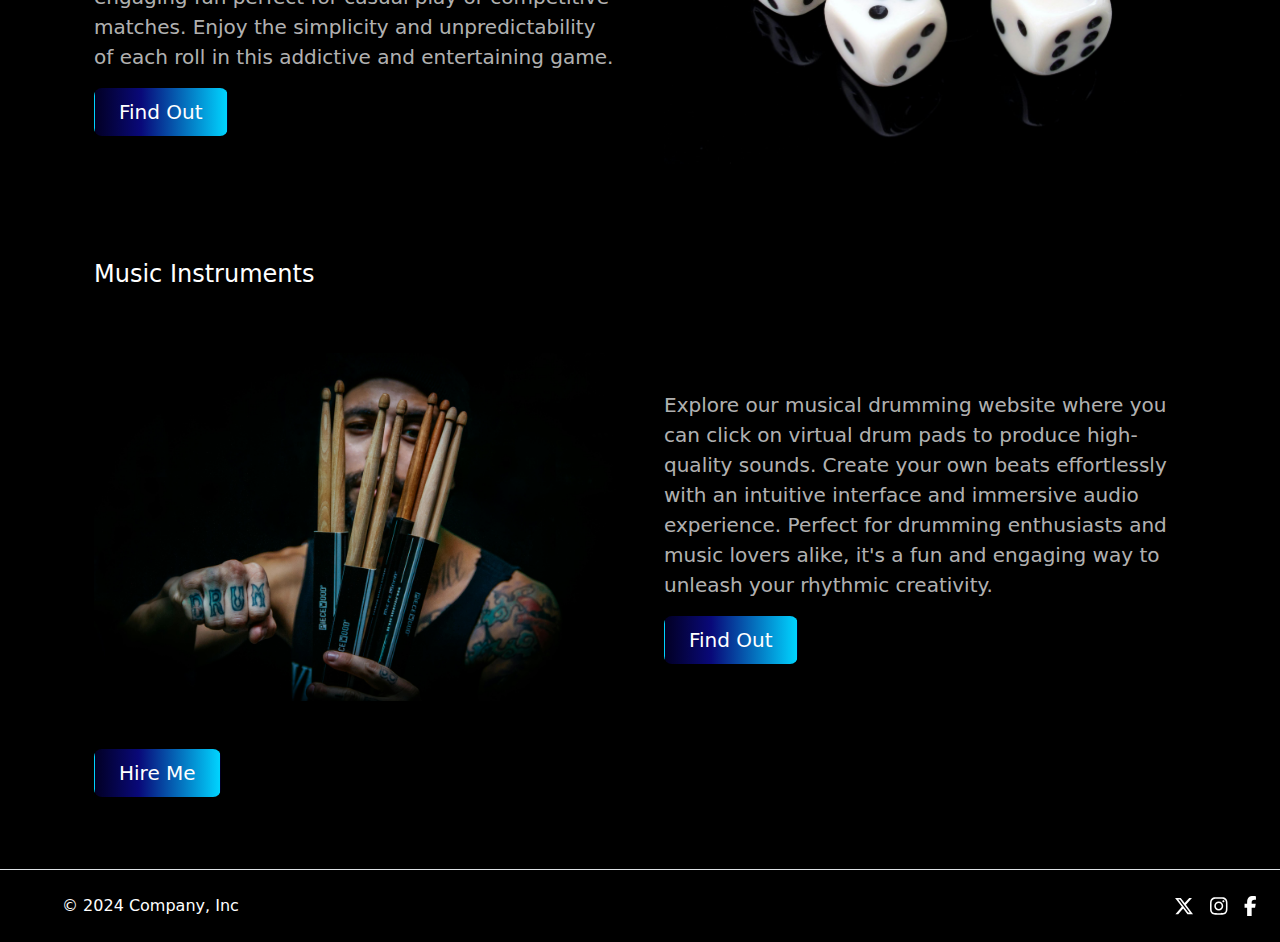
<file: projects.html>
<!DOCTYPE html>
<html lang="en">
<head>
    <meta charset="UTF-8">
    <meta name="viewport" content="width=device-width, initial-scale=1.0">
    <link rel="stylesheet" href="https://cdnjs.cloudflare.com/ajax/libs/font-awesome/6.6.0/css/all.min.css" 
    integrity="sha512-Kc323vGBEqzTmouAECnVceyQqyqdsSiqLQISBL29aUW4U/M7pSPA/gEUZQqv1cwx4OnYxTxve5UMg5GT6L4JJg==" 
    crossorigin="anonymous" referrerpolicy="no-referrer" />
    <link rel=" icon" href="favicon.svg" type="image/svg+xml">
    <title>Projects</title>
    <link href="https://cdn.jsdelivr.net/npm/bootstrap@5.3.3/dist/css/bootstrap.min.css" rel="stylesheet" integrity="sha384-QWTKZyjpPEjISv5WaRU9OFeRpok6YctnYmDr5pNlyT2bRjXh0JMhjY6hW+ALEwIH" crossorigin="anonymous">
    <link rel="stylesheet" href="style.css">
    <script src="https://cdn.jsdelivr.net/npm/bootstrap@5.3.3/dist/js/bootstrap.bundle.min.js" integrity="sha384-YvpcrYf0tY3lHB60NNkmXc5s9fDVZLESaAA55NDzOxhy9GkcIdslK1eN7N6jIeHz" crossorigin="anonymous"></script>
</head>
<body>
     <!-- navigation -->
     <div class="container ">
        <nav class="navbar navbar-expand-lg bg-body-transparent  text-primary nav-makeover">
        <div class="container-fluid  ">
          <a class="navbar-brand " href="#" style="color: white;"><i class="fa-solid fa-laptop" style="color: #ffffff;"></i></a>
          <button class="navbar-toggler" type="button" data-bs-toggle="collapse" data-bs-target="#navbarTogglerDemo02" aria-controls="navbarTogglerDemo02" aria-expanded="false" aria-label="Toggle navigation">
            <span ><i class="fa-solid fa-bars" style="color: #ffffff;"></i></span>
          </button>
          <div class="collapse navbar-collapse" id="navbarTogglerDemo02">
            <ul class="navbar-nav me-auto mb-2 mb-lg-0" style="color: white;">
              <li class="nav-item">
                <a class="nav-link active " aria-current="page" href="./index.html" style="color: white;">Home</a>
              </li>
              <li class="nav-item">
                <a class="nav-link " href="./skills.html" style="color: white;">Skills</a>
              </li>
              <li class="nav-item">
                <a class="nav-link " href="./projects.html" style="color: white;">Projects</a>
              </li>
            </ul>
           
          </div>
        </div>
      </nav>
      </div>

      <div class="container col-xxl-8 px-4 py-5">
        <h2 class="pb-2 border-bottom" style="color: white;">My Projects.</h2>
          <!-- TourAgency -->

  <div class="row flex-lg-row-reverse align-items-center g-5 py-5">
    <h4 class="pb-2 " style="color: white;"><i class="fa-solid fa-plane"></i>  Tour Agency</h4>
    <div class="col-lg-6">
      
      <p class="lead" style="color:rgba(255, 255, 255, 0.715) ;">
        
        Tika Tours offers an exceptional travel experience with customized packages, exciting destinations, and expert guides. Our user-friendly website highlights exclusive deals, customer reviews, local attractions, and easy online booking. Explore with Tika Tours!</p>
      <div class="d-grid gap-2 d-md-flex justify-content-md-start">
        <button id="tikaToursBtn" type="button" class="btn  btn-lg px-4 me-md-2" style="background: linear-gradient(90deg, rgba(2,0,36,1) 0%, rgba(9,9,121,1) 35%, rgba(0,212,255,1) 100%); color: white;"> Find Out</button>
        <script>
          document.getElementById("tikaToursBtn").addEventListener("click",function ()
          {
            window.location.href="https://josephkabaka.github.io/TikaTours/";
          });
        </script>
      </div>
    </div>
    <div class="col-10 col-sm-8 col-lg-6">
      <img src="fiveZebra.jpg" class="d-block mx-lg-auto img-fluid" alt="diceGame Images" width="100%" height="100%" loading="lazy">
    </div>

  </div>
        <!-- hotelwebsite -->
        <div class="row flex-lg-row-reverse align-items-center g-5 py-5">
          <h4 class="pb-2 " style="color: white;"><i class="fa-solid fa-hotel" style="color: #ffffff;"></i>  Hotel Website</h4>
          <div class="col-lg-6">
            
            <p class="lead" style="color:rgba(255, 255, 255, 0.715) ;">
              
              The hotel website offers a seamless booking experience with detailed room descriptions, high-quality images, and customer reviews. It also features a user-friendly interface that highlights amenities, special offers, and local attractions.</p>
            <div class="d-grid gap-2 d-md-flex justify-content-md-start">
              <button id="hotelBtn" type="button" class="btn  btn-lg px-4 me-md-2" style="background: linear-gradient(90deg, rgba(2,0,36,1) 0%, rgba(9,9,121,1) 35%, rgba(0,212,255,1) 100%); color: white;"> Find Out</button>
              <script>
                document.getElementById("hotelBtn").addEventListener("click",function ()
                {
                  window.location.href="https://josephkabaka.github.io/newHotelSiteBot/";
                });
              </script>
            </div>
          </div>
          <div class="col-10 col-sm-8 col-lg-6">
            <img src="pool.jpg" class="d-block mx-lg-auto img-fluid" alt="diceGame Images" width="100%" height="100%" loading="lazy">
          </div>
      
        </div>
       <!-- dice game -->
        <div class="row flex-lg-row-reverse align-items-center g-5 py-5">
          <h4 class="pb-2 " style="color: white;"><i class="fa-solid fa-dice" style="color: #ffffff;"></i>Dice Game</h4>
          <div class="col-10 col-sm-8 col-lg-6">
            <img src="diceGame1.jpg" class="d-block mx-lg-auto img-fluid" alt="diceGame Images" width="100%" height="100%" loading="lazy">
          </div>
          <div class="col-lg-6">
            
            <p class="lead" style="color:rgba(255, 255, 255, 0.715) ;">
              Discover the excitement of our dice game website, where two players compete in a thrilling, fast-paced challenge. Each player rolls virtual dice, with outcomes determined purely by chance, ensuring a fair and instant result. With its user-friendly design and dynamic gameplay, the site offers quick, engaging fun perfect for casual play or competitive matches. Enjoy the simplicity and unpredictability of each roll in this addictive and entertaining game.</p>
            <div class="d-grid gap-2 d-md-flex justify-content-md-start">
              <button type="button" class="btn  btn-lg px-4 me-md-2" style="background: linear-gradient(90deg, rgba(2,0,36,1) 0%, rgba(9,9,121,1) 35%, rgba(0,212,255,1) 100%); color: white;"> <a href="./projects/Dicee+Challenge+-+Starting+Files/dicee.html" style="color: white; text-decoration: none;">Find Out</a></button>
              
            </div>
          </div>
        </div>

        <!-- musicalInstruments -->
        <div class="row flex-lg-row-reverse align-items-center g-5 py-5">
          <h4 class="pb-2 " style="color: white;"><i class="fa-solid fa-drum" style="color: #ffffff;"></i>Music Instruments</h4>
          <div class="col-lg-6">
            
            <p class="lead" style="color:rgba(255, 255, 255, 0.715) ;">
              
      Explore our musical drumming website where you can click on virtual drum pads to produce high-quality sounds. Create your own beats effortlessly with an intuitive interface and immersive audio experience. Perfect for drumming enthusiasts and music lovers alike, it's a fun and engaging way to unleash your rhythmic creativity.</p>
            <div class="d-grid gap-2 d-md-flex justify-content-md-start">
              <button type="button" class="btn  btn-lg px-4 me-md-2" style="background: linear-gradient(90deg, rgba(2,0,36,1) 0%, rgba(9,9,121,1) 35%, rgba(0,212,255,1) 100%); color: white;"> <a href="./projects/Drum+Kit+Starting+Files/index.html" style="color: white; text-decoration: none;">Find Out</a></button>
              
            </div>
          </div>
          <div class="col-10 col-sm-8 col-lg-6">
            <img src="drums.jpg" class="d-block mx-lg-auto img-fluid" alt="diceGame Images" width="100%" height="100%" loading="lazy">
          </div>
      
        </div>
        <div class="d-grid gap-2 d-md-flex justify-content-md-start">
          <button id="hireMeBtn" type="button" class="btn  btn-lg px-4 me-md-2" style="background: linear-gradient(90deg, rgba(2,0,36,1) 0%, rgba(9,9,121,1) 35%, rgba(0,212,255,1) 100%); color: white;"> Hire Me</button>
          <script>
            document.getElementById("hireMeBtn").addEventListener("click",function ()
            {
              window.location.href="./contactMe.html";
            });
          </script>
          
      </div>
      </div>
      
      <!-- footer -->
      <footer class="d-flex flex-wrap justify-content-between align-items-center py-4 my-4 px-4 border-top ">
        <div class="col-md-4 d-flex align-items-center">
          <a href="/" class="mb-3 me-2 mb-md-0 text-body-secondary text-decoration-none lh-1">
            <svg class="bi" width="30" height="24"><use xlink:href="#bootstrap"></use></svg>
          </a>
          <span class="mb-3 mb-md-0 " style="color: #ffffff;">© 2024 Company, Inc</span>
        </div>
      
        <ul class="nav col-md-4 justify-content-end  list-unstyled d-flex">
          <li class="ms-3"><a  href="#" style="color: #ffffff;"><svg xmlns="http://www.w3.org/2000/svg" height="20"viewBox="0 0 512 512"><!--!Font Awesome Free 6.6.0 by @fontawesome - https://fontawesome.com License - https://fontawesome.com/license/free Copyright 2024 Fonticons, Inc.--><path fill="#ffffff" d="M389.2 48h70.6L305.6 224.2 487 464H345L233.7 318.6 106.5 464H35.8L200.7 275.5 26.8 48H172.4L272.9 180.9 389.2 48zM364.4 421.8h39.1L151.1 88h-42L364.4 421.8z"/></svg></a></li>
          <li class="ms-3"><a href="#">
            <svg xmlns="http://www.w3.org/2000/svg" height="20" viewBox="0 0 448 512"><!--!Font Awesome Free 6.6.0 by @fontawesome - https://fontawesome.com License - https://fontawesome.com/license/free Copyright 2024 Fonticons, Inc.--><path fill="#ffffff" d="M224.1 141c-63.6 0-114.9 51.3-114.9 114.9s51.3 114.9 114.9 114.9S339 319.5 339 255.9 287.7 141 224.1 141zm0 189.6c-41.1 0-74.7-33.5-74.7-74.7s33.5-74.7 74.7-74.7 74.7 33.5 74.7 74.7-33.6 74.7-74.7 74.7zm146.4-194.3c0 14.9-12 26.8-26.8 26.8-14.9 0-26.8-12-26.8-26.8s12-26.8 26.8-26.8 26.8 12 26.8 26.8zm76.1 27.2c-1.7-35.9-9.9-67.7-36.2-93.9-26.2-26.2-58-34.4-93.9-36.2-37-2.1-147.9-2.1-184.9 0-35.8 1.7-67.6 9.9-93.9 36.1s-34.4 58-36.2 93.9c-2.1 37-2.1 147.9 0 184.9 1.7 35.9 9.9 67.7 36.2 93.9s58 34.4 93.9 36.2c37 2.1 147.9 2.1 184.9 0 35.9-1.7 67.7-9.9 93.9-36.2 26.2-26.2 34.4-58 36.2-93.9 2.1-37 2.1-147.8 0-184.8zM398.8 388c-7.8 19.6-22.9 34.7-42.6 42.6-29.5 11.7-99.5 9-132.1 9s-102.7 2.6-132.1-9c-19.6-7.8-34.7-22.9-42.6-42.6-11.7-29.5-9-99.5-9-132.1s-2.6-102.7 9-132.1c7.8-19.6 22.9-34.7 42.6-42.6 29.5-11.7 99.5-9 132.1-9s102.7-2.6 132.1 9c19.6 7.8 34.7 22.9 42.6 42.6 11.7 29.5 9 99.5 9 132.1s2.7 102.7-9 132.1z"/></svg>
          </a></li>
          <li class="ms-3 "><a  href="#">
            <svg xmlns="http://www.w3.org/2000/svg" height="20" viewBox="0 0 320 512"><!--!Font Awesome Free 6.6.0 by @fontawesome - https://fontawesome.com License - https://fontawesome.com/license/free Copyright 2024 Fonticons, Inc.--><path fill="#ffffff" d="M80 299.3V512H196V299.3h86.5l18-97.8H196V166.9c0-51.7 20.3-71.5 72.7-71.5c16.3 0 29.4 .4 37 1.2V7.9C291.4 4 256.4 0 236.2 0C129.3 0 80 50.5 80 159.4v42.1H14v97.8H80z"/></svg>
          </a></li>
        </ul>
      </footer>
      
</body>
</html>
</file>
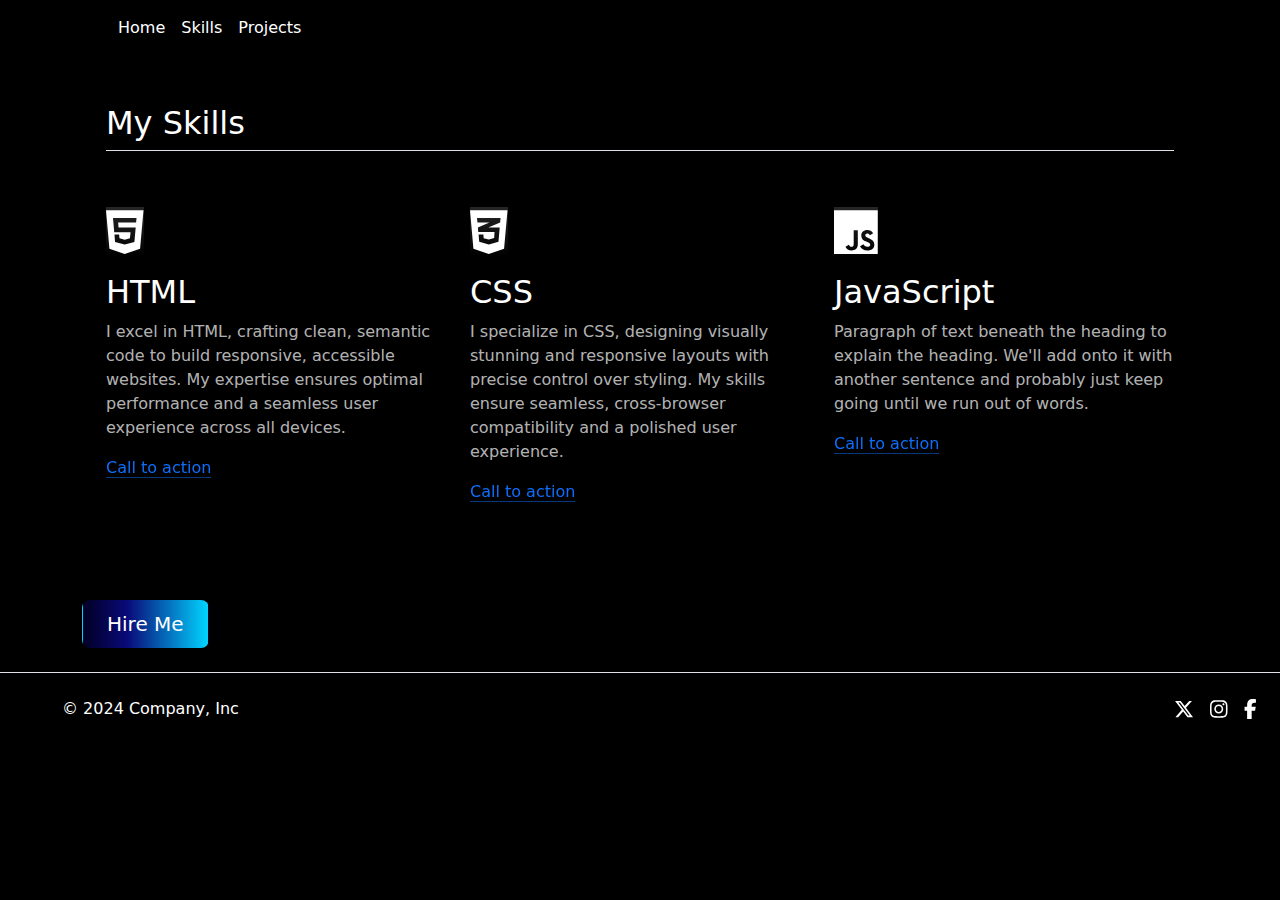
<file: skills.html>
<!DOCTYPE html>
<html lang="en">
<head>
    <meta charset="UTF-8">
    <meta name="viewport" content="width=device-width, initial-scale=1.0">
    <link rel="stylesheet" href="https://cdnjs.cloudflare.com/ajax/libs/font-awesome/6.6.0/css/all.min.css" 
    integrity="sha512-Kc323vGBEqzTmouAECnVceyQqyqdsSiqLQISBL29aUW4U/M7pSPA/gEUZQqv1cwx4OnYxTxve5UMg5GT6L4JJg==" 
    crossorigin="anonymous" referrerpolicy="no-referrer" />
    <link rel=" icon" href="favicon.svg" type="image/svg+xml">
    <title>JosephKabaka</title>
    <link href="https://cdn.jsdelivr.net/npm/bootstrap@5.3.3/dist/css/bootstrap.min.css" rel="stylesheet" integrity="sha384-QWTKZyjpPEjISv5WaRU9OFeRpok6YctnYmDr5pNlyT2bRjXh0JMhjY6hW+ALEwIH" crossorigin="anonymous">
    <link rel="stylesheet" href="style.css">
    <script src="https://cdn.jsdelivr.net/npm/bootstrap@5.3.3/dist/js/bootstrap.bundle.min.js" integrity="sha384-YvpcrYf0tY3lHB60NNkmXc5s9fDVZLESaAA55NDzOxhy9GkcIdslK1eN7N6jIeHz" crossorigin="anonymous"></script>
</head>
<body>
    <div class="container ">
        <nav class="navbar navbar-expand-lg bg-body-transparent  text-primary nav-makeover">
        <div class="container-fluid  ">
          <a class="navbar-brand " href="#" style="color: white;"><i class="fa-solid fa-laptop" style="color: #ffffff;"></i></a>
          <button class="navbar-toggler" type="button" data-bs-toggle="collapse" data-bs-target="#navbarTogglerDemo02" aria-controls="navbarTogglerDemo02" aria-expanded="false" aria-label="Toggle navigation">
            <span ><i class="fa-solid fa-bars" style="color: #ffffff;"></i></span>
          </button>
          <div class="collapse navbar-collapse" id="navbarTogglerDemo02">
            <ul class="navbar-nav me-auto mb-2 mb-lg-0" style="color: white;">
              <li class="nav-item">
                <a class="nav-link active " aria-current="page" href="./index.html" style="color: white;">Home</a>
              </li>
              <li class="nav-item">
                <a class="nav-link " href="./skills.html" style="color: white;">Skills</a>
              </li>
              <li class="nav-item">
                <a class="nav-link " href="./projects.html" style="color: white;">Projects</a>
              </li>
            </ul>
           
          </div>
        </div>
      </nav>
      </div>

      <div class="container">
        <div class="container px-4 py-5" id="featured-3">
          <h2 class="pb-2 border-bottom" style="color: white;">My Skills</h2>
          <div class="row g-4 py-5 row-cols-1 row-cols-lg-3">
            <div class="feature col">
              <div class="feature-icon d-inline-flex align-items-center justify-content-center  bg-gradient fs-2 mb-3">
                <svg xmlns="http://www.w3.org/2000/svg" height="50" viewBox="0 0 384 512"><!--!Font Awesome Free 6.6.0 by @fontawesome - https://fontawesome.com License - https://fontawesome.com/license/free Copyright 2024 Fonticons, Inc.--><path fill="#ffffff" d="M0 32l34.9 395.8L191.5 480l157.6-52.2L384 32H0zm308.2 127.9H124.4l4.1 49.4h175.6l-13.6 148.4-97.9 27v.3h-1.1l-98.7-27.3-6-75.8h47.7L138 320l53.5 14.5 53.7-14.5 6-62.2H84.3L71.5 112.2h241.1l-4.4 47.7z"/></svg>
              </div>
              <h3 class="fs-2 " style="color: white;">HTML</h3>
              <p style="color: rgba(255, 255, 255, 0.715);">I excel in HTML, crafting clean, semantic code to build responsive, accessible websites. My expertise ensures optimal performance and a seamless user experience across all devices.</p>
              <a href="#" class="icon-link">
                Call to action
                <svg class="bi"><use xlink:href="#chevron-right"></use></svg>
              </a>
            </div>
            <div class="feature col">
              <div class="feature-icon d-inline-flex align-items-center justify-content-center bg-gradient fs-2 mb-3">
                <svg xmlns="http://www.w3.org/2000/svg" height="50" viewBox="0 0 384 512"><!--!Font Awesome Free 6.6.0 by @fontawesome - https://fontawesome.com License - https://fontawesome.com/license/free Copyright 2024 Fonticons, Inc.--><path fill="#ffffff" d="M0 32l34.9 395.8L192 480l157.1-52.2L384 32H0zm313.1 80l-4.8 47.3L193 208.6l-.3 .1h111.5l-12.8 146.6-98.2 28.7-98.8-29.2-6.4-73.9h48.9l3.2 38.3 52.6 13.3 54.7-15.4 3.7-61.6-166.3-.5v-.1l-.2 .1-3.6-46.3L193.1 162l6.5-2.7H76.7L70.9 112h242.2z"/></svg>
              </div>
              <h3 class="fs-2 " style="color: #ffffff;">CSS</h3>
              <p style="color:rgba(255, 255, 255, 0.715) ;">I specialize in CSS, designing visually stunning and responsive layouts with precise control over styling. My skills ensure seamless, cross-browser compatibility and a polished user experience.</p>
              <a href="#" class="icon-link">
                Call to action
                <svg class="bi"><use xlink:href="#chevron-right"></use></svg>
              </a>
            </div>
            <div class="feature col">
              <div class="feature-icon d-inline-flex align-items-center justify-content-center  bg-gradient fs-2 mb-3">
                <svg xmlns="http://www.w3.org/2000/svg" height="50" viewBox="0 0 448 512"><!--!Font Awesome Free 6.6.0 by @fontawesome - https://fontawesome.com License - https://fontawesome.com/license/free Copyright 2024 Fonticons, Inc.--><path fill="#ffffff" d="M0 32v448h448V32H0zm243.8 349.4c0 43.6-25.6 63.5-62.9 63.5-33.7 0-53.2-17.4-63.2-38.5l34.3-20.7c6.6 11.7 12.6 21.6 27.1 21.6 13.8 0 22.6-5.4 22.6-26.5V237.7h42.1v143.7zm99.6 63.5c-39.1 0-64.4-18.6-76.7-43l34.3-19.8c9 14.7 20.8 25.6 41.5 25.6 17.4 0 28.6-8.7 28.6-20.8 0-14.4-11.4-19.5-30.7-28l-10.5-4.5c-30.4-12.9-50.5-29.2-50.5-63.5 0-31.6 24.1-55.6 61.6-55.6 26.8 0 46 9.3 59.8 33.7L368 290c-7.2-12.9-15-18-27.1-18-12.3 0-20.1 7.8-20.1 18 0 12.6 7.8 17.7 25.9 25.6l10.5 4.5c35.8 15.3 55.9 31 55.9 66.2 0 37.8-29.8 58.6-69.7 58.6z"/></svg>
              </div>
              <h3 class="fs-2 " style="color: #ffffff;">JavaScript</h3>
              <p style="color:rgba(255, 255, 255, 0.715) ;">Paragraph of text beneath the heading to explain the heading. We'll add onto it with another sentence and probably just keep going until we run out of words.</p>
              <a href="#" class="icon-link">
                Call to action
                <svg class="bi"><use xlink:href="#chevron-right"></use></svg>
              </a>
            </div>
          </div>
        </div>
      </div>
          <!-- hiremebutton -->
          <div class="container d-grid gap-2 d-md-flex justify-content-md-start">
            <button id="hireMeBtn" type="button" class="btn  btn-lg px-4 me-md-2" style="background: linear-gradient(90deg, rgba(2,0,36,1) 0%, rgba(9,9,121,1) 35%, rgba(0,212,255,1) 100%); color: white;"> Hire Me</button>
            <script>
              document.getElementById("hireMeBtn").addEventListener("click",function ()
              {
                window.location.href="#";
              });
            </script>
        </div>

      <!-- footer -->
      <footer class="d-flex flex-wrap justify-content-between align-items-center py-4 my-4 px-4 border-top ">
        <div class="col-md-4 d-flex align-items-center">
          <a href="/" class="mb-3 me-2 mb-md-0 text-body-secondary text-decoration-none lh-1">
            <svg class="bi" width="30" height="24"><use xlink:href="#bootstrap"></use></svg>
          </a>
          <span class="mb-3 mb-md-0 " style="color: #ffffff;">© 2024 Company, Inc</span>
        </div>
      
        <ul class="nav col-md-4 justify-content-end  list-unstyled d-flex">
          <li class="ms-3"><a  href="#" style="color: #ffffff;"><svg xmlns="http://www.w3.org/2000/svg" height="20"viewBox="0 0 512 512"><!--!Font Awesome Free 6.6.0 by @fontawesome - https://fontawesome.com License - https://fontawesome.com/license/free Copyright 2024 Fonticons, Inc.--><path fill="#ffffff" d="M389.2 48h70.6L305.6 224.2 487 464H345L233.7 318.6 106.5 464H35.8L200.7 275.5 26.8 48H172.4L272.9 180.9 389.2 48zM364.4 421.8h39.1L151.1 88h-42L364.4 421.8z"/></svg></a></li>
          <li class="ms-3"><a href="#">
            <svg xmlns="http://www.w3.org/2000/svg" height="20" viewBox="0 0 448 512"><!--!Font Awesome Free 6.6.0 by @fontawesome - https://fontawesome.com License - https://fontawesome.com/license/free Copyright 2024 Fonticons, Inc.--><path fill="#ffffff" d="M224.1 141c-63.6 0-114.9 51.3-114.9 114.9s51.3 114.9 114.9 114.9S339 319.5 339 255.9 287.7 141 224.1 141zm0 189.6c-41.1 0-74.7-33.5-74.7-74.7s33.5-74.7 74.7-74.7 74.7 33.5 74.7 74.7-33.6 74.7-74.7 74.7zm146.4-194.3c0 14.9-12 26.8-26.8 26.8-14.9 0-26.8-12-26.8-26.8s12-26.8 26.8-26.8 26.8 12 26.8 26.8zm76.1 27.2c-1.7-35.9-9.9-67.7-36.2-93.9-26.2-26.2-58-34.4-93.9-36.2-37-2.1-147.9-2.1-184.9 0-35.8 1.7-67.6 9.9-93.9 36.1s-34.4 58-36.2 93.9c-2.1 37-2.1 147.9 0 184.9 1.7 35.9 9.9 67.7 36.2 93.9s58 34.4 93.9 36.2c37 2.1 147.9 2.1 184.9 0 35.9-1.7 67.7-9.9 93.9-36.2 26.2-26.2 34.4-58 36.2-93.9 2.1-37 2.1-147.8 0-184.8zM398.8 388c-7.8 19.6-22.9 34.7-42.6 42.6-29.5 11.7-99.5 9-132.1 9s-102.7 2.6-132.1-9c-19.6-7.8-34.7-22.9-42.6-42.6-11.7-29.5-9-99.5-9-132.1s-2.6-102.7 9-132.1c7.8-19.6 22.9-34.7 42.6-42.6 29.5-11.7 99.5-9 132.1-9s102.7-2.6 132.1 9c19.6 7.8 34.7 22.9 42.6 42.6 11.7 29.5 9 99.5 9 132.1s2.7 102.7-9 132.1z"/></svg>
          </a></li>
          <li class="ms-3 "><a  href="#">
            <svg xmlns="http://www.w3.org/2000/svg" height="20" viewBox="0 0 320 512"><!--!Font Awesome Free 6.6.0 by @fontawesome - https://fontawesome.com License - https://fontawesome.com/license/free Copyright 2024 Fonticons, Inc.--><path fill="#ffffff" d="M80 299.3V512H196V299.3h86.5l18-97.8H196V166.9c0-51.7 20.3-71.5 72.7-71.5c16.3 0 29.4 .4 37 1.2V7.9C291.4 4 256.4 0 236.2 0C129.3 0 80 50.5 80 159.4v42.1H14v97.8H80z"/></svg>
          </a></li>
        </ul>
      </footer>
</body>
</html>
</file>
<file: style.css>
*{
    margin: 0;
    padding: 0;
    box-sizing: border-box;
}
body{
    height: 100vh;
    background-color: black;
}
.nav-makeover{
  background: transparent;
  color: white;
}
li a:link{
  text-decoration: none;
}
li a:visited{
  text-decoration: underline;
}
li a:hover{
  text-decoration: underline;
}
li a:active{
  text-decoration: underline;
}
</file>
<file: contactMe.css>
*{
    margin: 0;
    padding: 0;
    box-sizing: border-box;
}
body{
    height: 100vh;
    background-color: black;
    font-family: 'Quicksand', sans-serif;
}
.nav-makeover{
  background: transparent;
  color: white;
}

.contactMe{
     display: flex;
     flex-direction: row ;
     justify-content: space-around;
     font-family: "Quicksand", sans-serif;
    }
    .contactMe a{
        color:#ffffff ;
        text-decoration: none;
    }

@media (max-width:798px){
    .contactMe{
      padding: 30px;  
      display: grid;
      grid-template-columns: 1fr ;
      grid-template-rows: 1fr 1fr 1fr 1fr;
      gap: 10px;
      justify-content: space-around;
    }
}
</file>
